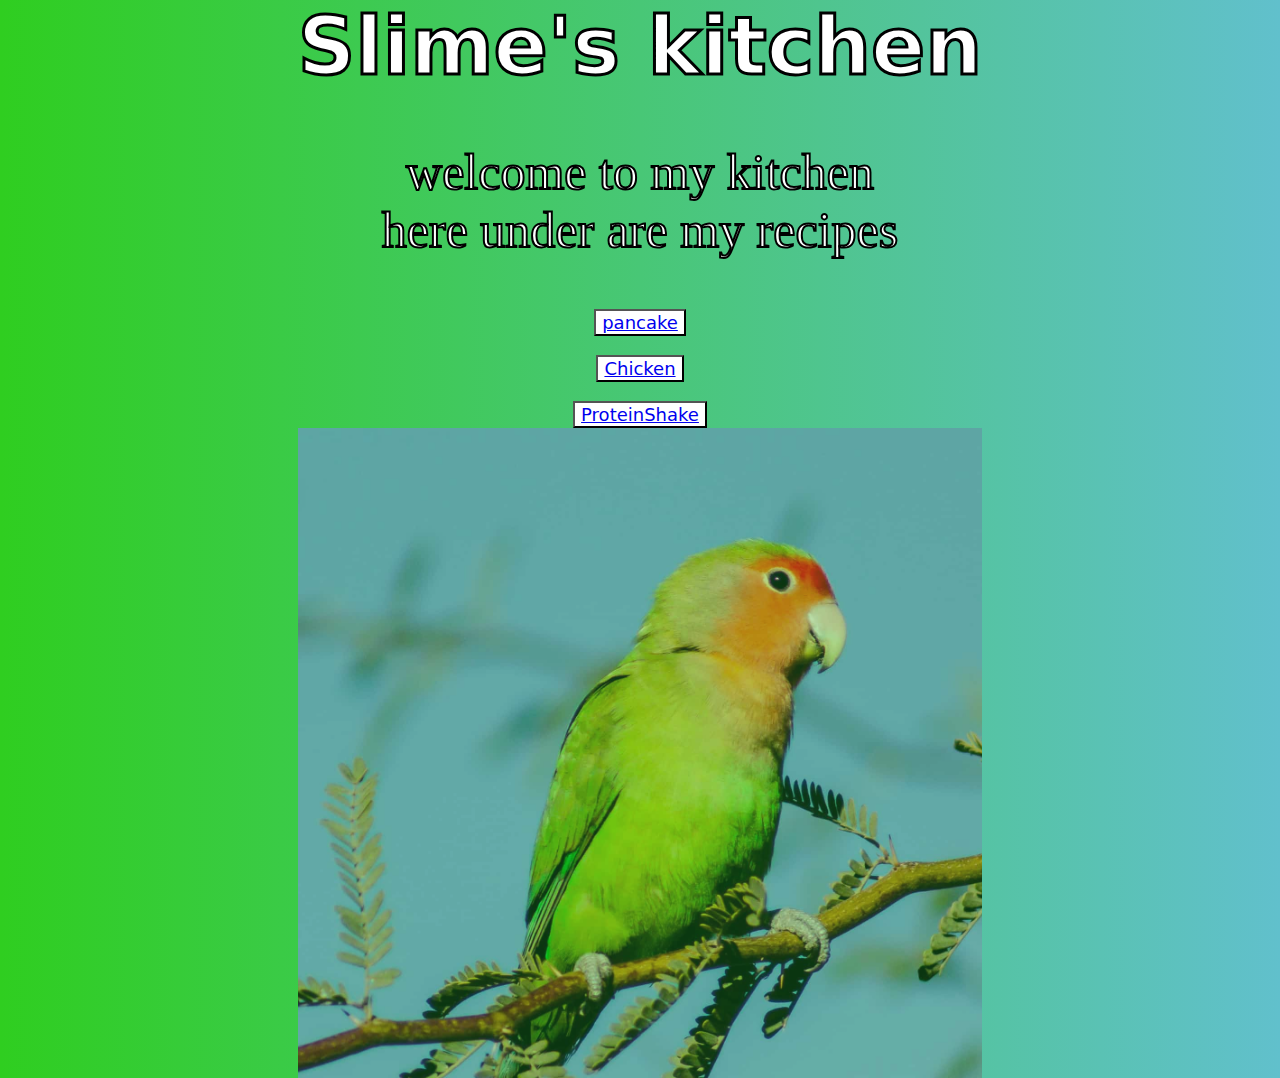
<file: index.html>
<!DOCTYPE html>
<html lang="en">
<head>
    <meta charset="UTF-8">
    <meta name="viewport" content="width=device-width, initial-scale=1.0">
    <title>Slime's Recipes</title>
    <link rel="stylesheet" href="styles.css">
</head>
<body>
    <h1 class="welcome">Slime's kitchen</h1>
    <p class="welcome-text">
        welcome to my kitchen
        <br>
        here under are my recipes
    </p>
    <div class="button-a" >
        <button class="button-b">
            <a href="/recipes/proteinpancake.html" target="_blank">pancake</a>
        </button>
        <br>
        <br>
        <button class="button-b">
            <a href="/recipes/chicken.html" target="_blank">Chicken</a>
        </button>
        <br>
        <br>
        <button class="button-b">
            <a href="/recipes/proteinshake.html" target="_blank">ProteinShake</a>
        </button>
    </div>
    <section>
        <div class="birdground"></div>
    </section>
</body>
</html>
</file>
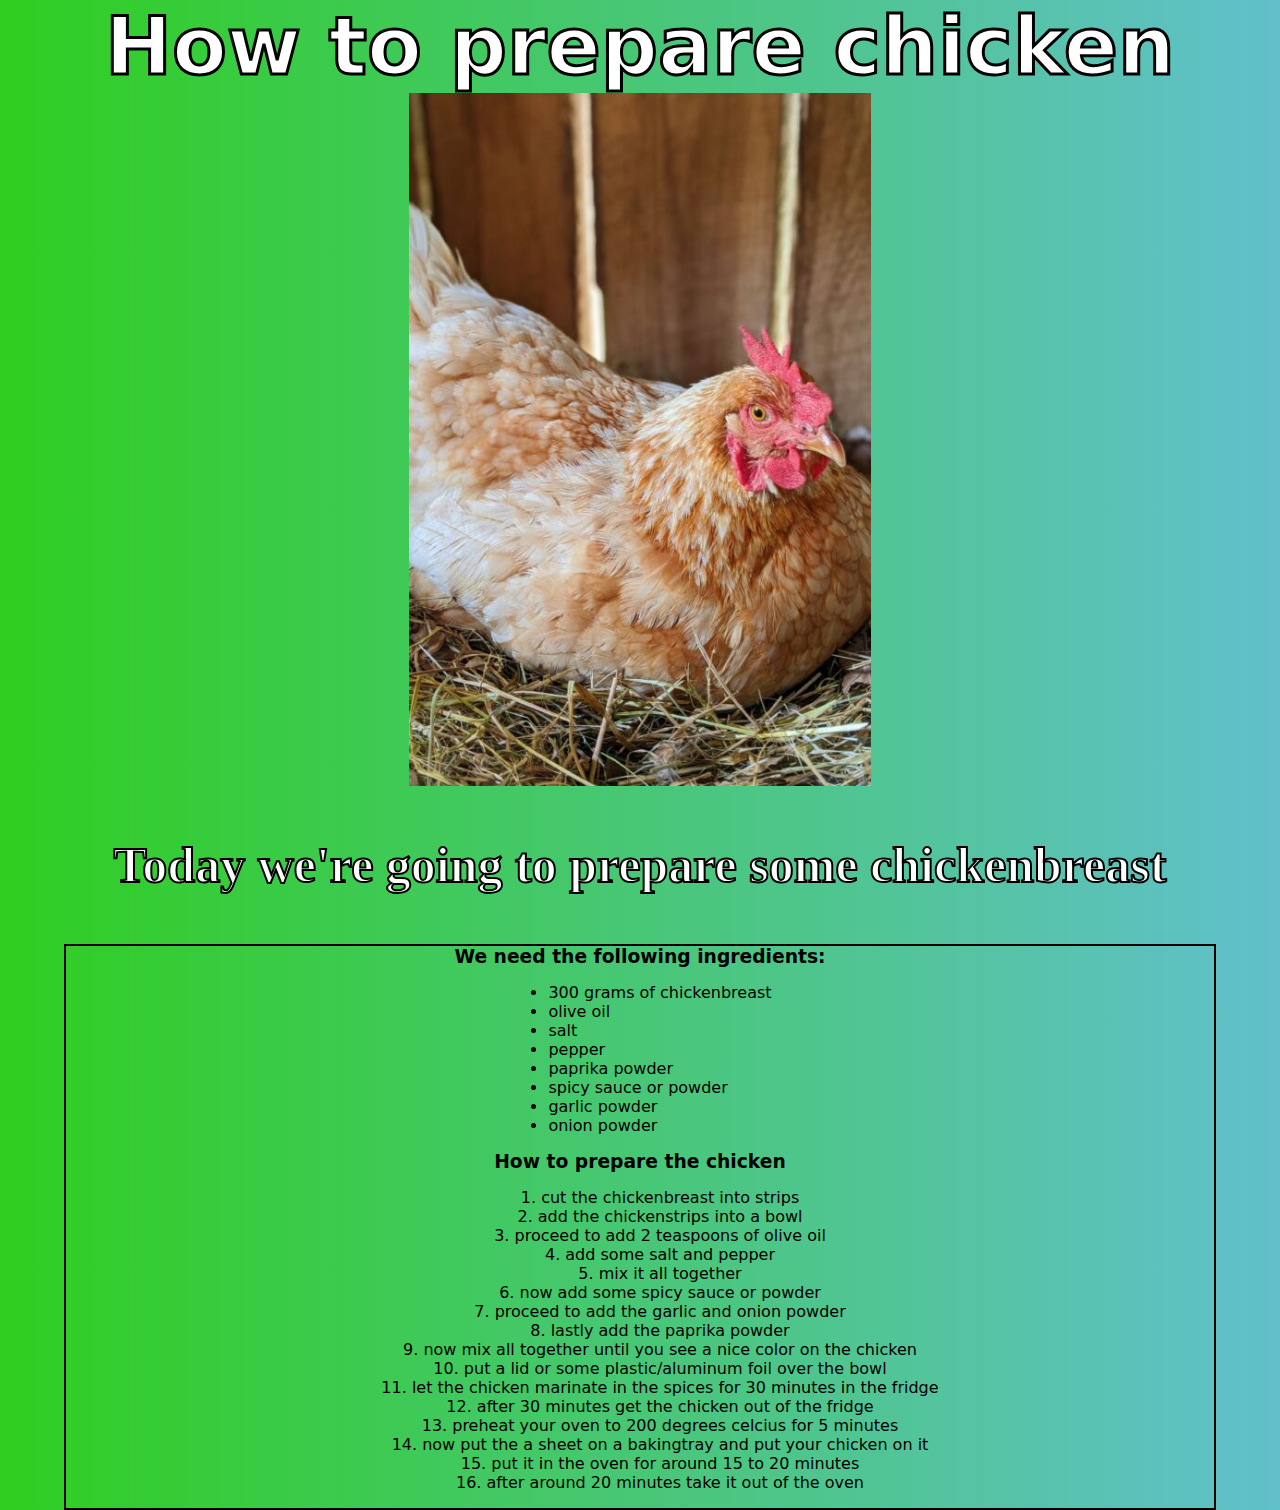
<file: recipes/chicken.html>
<!DOCTYPE html>
<html lang="en">
<head>
    <meta charset="UTF-8">
    <meta name="viewport" content="width=device-width, initial-scale=1.0">
    <title>chicken</title>
    <link rel="stylesheet" href="/styles.css">
</head>
<body>
    <h1 class="welcome" >How to prepare chicken</h1>
    <img src="/images/chicken.jpg" alt="chicken picture" class="center">
    <h2 class="welcome-text" >Today we're going to prepare some chickenbreast</h2>
    <div class="border1">
        <h3 class="chicken-h2" >We need the following ingredients:</h3>
        <div class="chicken-h2" >
            <ul class="myUL" >
                <li>300 grams of chickenbreast</li>
                <li>olive oil</li>
                <li>salt</li>
                <li>pepper</li>
                <li>paprika powder</li>
                <li>spicy sauce or powder</li>
                <li>garlic powder</li>
                <li>onion powder</li>
            </ul>
        </div>
        <h3 class="chicken-h2" >How to prepare the chicken</h3>
        <div class="chicken-h2" >
            <ol class="myOL" >
                <li>cut the chickenbreast into strips</li>
                <li>add the chickenstrips into a bowl</li>
                <li>proceed to add 2 teaspoons of olive oil</li>
                <li>add some salt and pepper</li>
                <li>mix it all together</li>
                <li>now add some spicy sauce or powder</li>
                <li>proceed to add the garlic and onion powder</li>
                <li>lastly add the paprika powder</li>
                <li>now mix all together until you see a nice color on the chicken</li>
                <li>put a lid or some plastic/aluminum foil over the bowl</li>
                <li>let the chicken marinate in the spices for 30 minutes in the fridge</li>
                <li>after 30 minutes get the chicken out of the fridge</li>
                <li>preheat your oven to 200 degrees celcius for 5 minutes</li>
                <li>now put the a sheet on a bakingtray and put your chicken on it</li>
                <li>put it in the oven for around 15 to 20 minutes</li>
                <li>after around 20 minutes take it out of the oven</li>
            </ol>
        </div>
    </div>
</body>
</html>
</file>
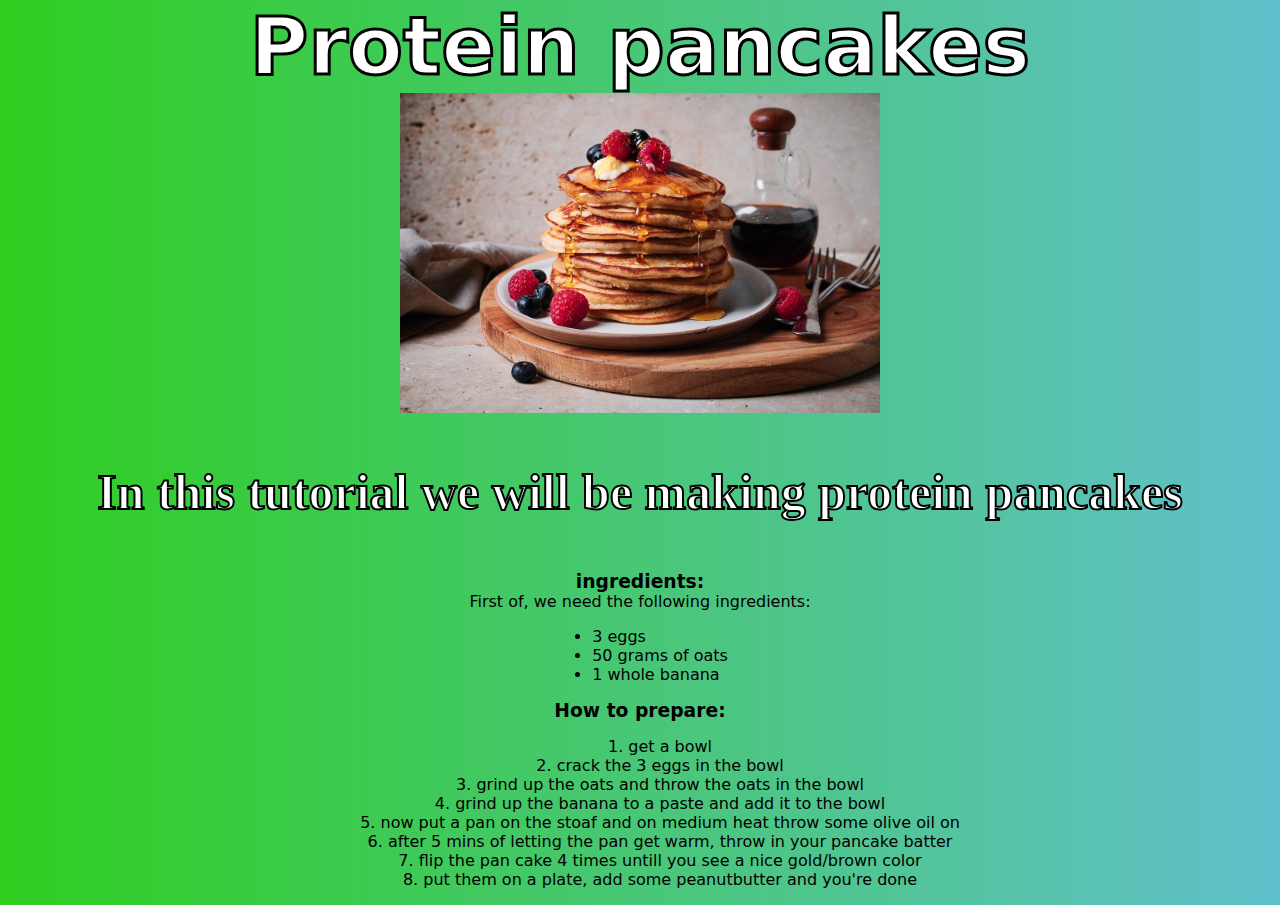
<file: recipes/proteinpancake.html>
<!DOCTYPE html>
<html lang="en">
<head>
    <meta charset="UTF-8">
    <meta name="viewport" content="width=device-width, initial-scale=1.0">
    <title>Protein pancakes</title>
    <link rel="stylesheet" href="/styles.css">
</head>
<body>
    <h1 class="welcome" >Protein pancakes</h1>
    <img src="/images/pancake.jpg" alt="pancake picture" class="center">
    <h2 class="welcome-text" >In this tutorial we will be making protein pancakes</h2>
    <h3 class="chicken-h2" >ingredients:</h3>
    <p class="chicken-h2" >First of, we need the following ingredients:</p>
    <div class="chicken-h2" >
        <ul class="myUL" >
            <li>3 eggs</li>
            <li>50 grams of oats</li>
            <li>1 whole banana</li>
        </ul>
    </div>
    <h3 class="chicken-h2" >How to prepare:</h3>
    <ol class="myOL" >
        <li>get a bowl</li>
        <li>crack the 3 eggs in the bowl</li>
        <li>grind up the oats and throw the oats in the bowl</li>
        <li>grind up the banana to a paste and add it to the bowl</li>
        <li>now put a pan on the stoaf and on medium heat throw some olive oil on</li>
        <li>after 5 mins of letting the pan get warm, throw in your pancake batter</li>
        <li>flip the pan cake 4 times untill you see a nice gold/brown color</li>
        <li>put them on a plate, add some peanutbutter and you're done</li>
    </ol>
</body>
</html>
</file>
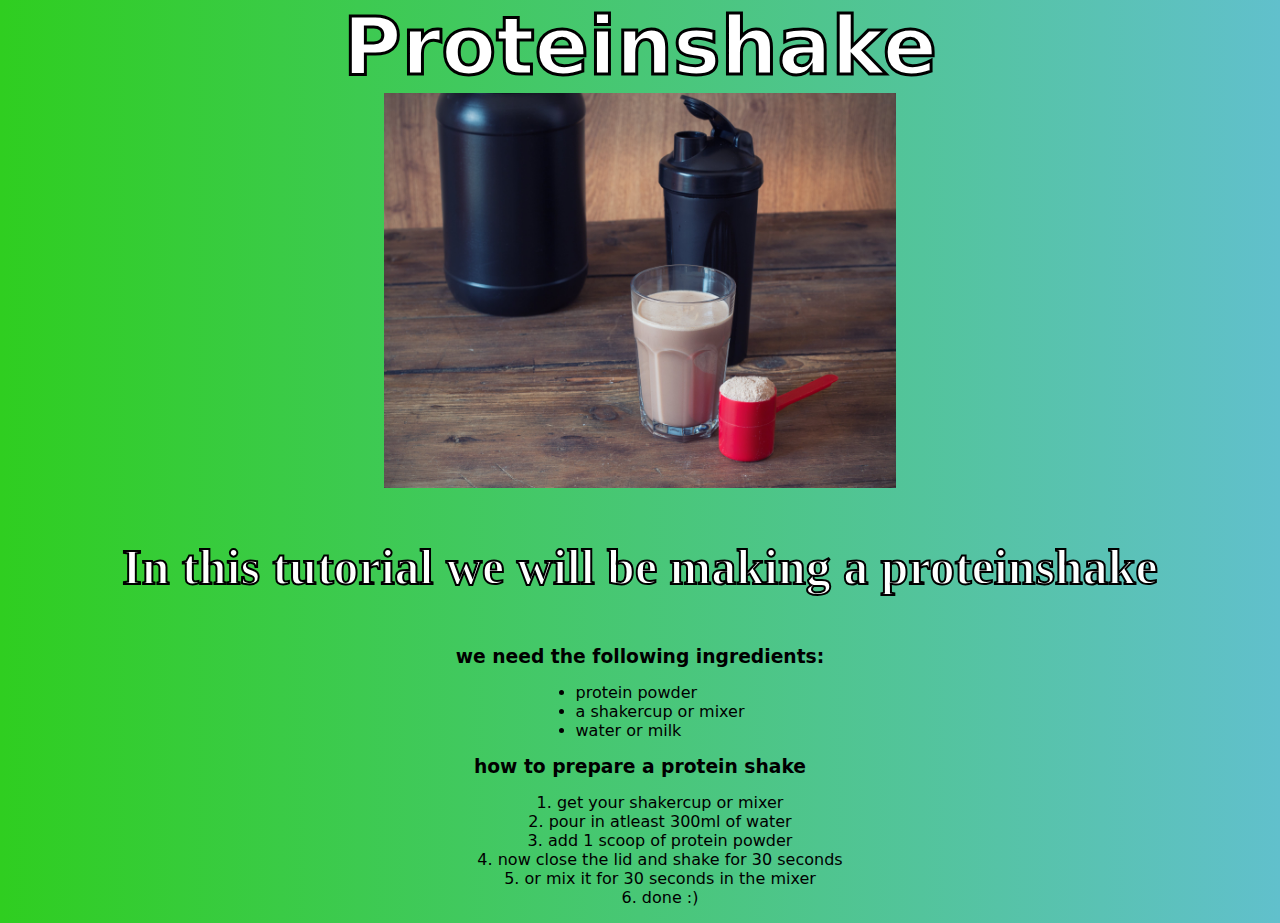
<file: recipes/proteinshake.html>
<!DOCTYPE html>
<html lang="en">
<head>
    <meta charset="UTF-8">
    <meta name="viewport" content="width=device-width, initial-scale=1.0">
    <title>Proteinshake</title>
    <link rel="stylesheet" href="/styles.css">
</head>
<body>
    <h1 class="welcome" >Proteinshake</h1>
    <img src="/images/proteinshake.jpg" alt-="proteinshake" class="center">
    <h2 class="welcome-text" >In this tutorial we will be making a proteinshake</h2>
    <h3 class="chicken-h2" >we need the following ingredients:</h3>
    <div class="chicken-h2" >
        <ul class="myUL" >
            <li>protein powder</li>
            <li>a shakercup or mixer</li>
            <li>water or milk</li>
        </ul>
    </div>
    <h3 class="chicken-h2" >how to prepare a protein shake</h3>
    <ol class="myOL" >
        <li>get your shakercup or mixer</li>
        <li>pour in atleast 300ml of water</li>
        <li>add 1 scoop of protein powder</li>
        <li>now close the lid and shake for 30 seconds</li>
        <li>or mix it for 30 seconds in the mixer</li>
        <li>done :)</li>
    </ol>
</body>
</html>
</file>
<file: styles.css>
body {
    background-image: linear-gradient(to right, rgb(47, 206, 32) , rgb(97, 192, 204));
    min-block-size: 100%;
    min-inline-size: 100%;
    margin: 0;
    box-sizing: border-box;
    display: grid;
    place-content: center;
    font-family: system-ui, -apple-system, BlinkMacSystemFont, 'Segoe UI', Roboto, Oxygen, Ubuntu, Cantarell, 'Open Sans', 'Helvetica Neue', sans-serif;
}

.welcome {
    font-size: 90px;
    color: white;
    -webkit-text-stroke: 3px black;
    text-align: center;
    margin: 0;
    position: relative;   
    font-size: 5rem;
}

.welcome-text {
    font-size: 50px;
    font-family: fantasy;
    color: white;
    -webkit-text-stroke: 2px black;
    text-align: center;
    padding: 50px;
    margin: 0%;
}

.button-a {
    text-align: center;
}

.button-b {
    background-color: rgb(255, 255, 255);
    font-size: large;
    font-family: system-ui, -apple-system, BlinkMacSystemFont, 'Segoe UI', Roboto, Oxygen, Ubuntu, Cantarell, 'Open Sans', 'Helvetica Neue', sans-serif;
}

.button-b:hover {background-color: rgb(47, 206, 32);}

.button-b:active {
    background-color: rgb(47, 206, 32);
    box-shadow: 0 5px rgb(97, 192, 204);
    transform: translateY(4px);
}

.center {
    display: block;
    margin-left: auto;
    margin-right: auto;
    width: 40%;
}

.border1 {
    border: 2px solid black;
}

.chicken-h2 {
    text-align: center;
    margin: 0%;
}

.myUL {
    display: inline-block;
    text-align: left;
}

.myOL {
    text-align: center;
    list-style-position: inside;
}

section {
    width: 100%;
    height: 650px;
    background:url(/images/bird.jpg);
    background-size: cover;
    position: relative;
    overflow: hidden;
}

.birdground {
    position: absolute;
    top: 0;
    left: 0;
    width: 100%;
    height: 100%;
    background-color: rgba(31, 168, 50, 0.315);
}
</file>
